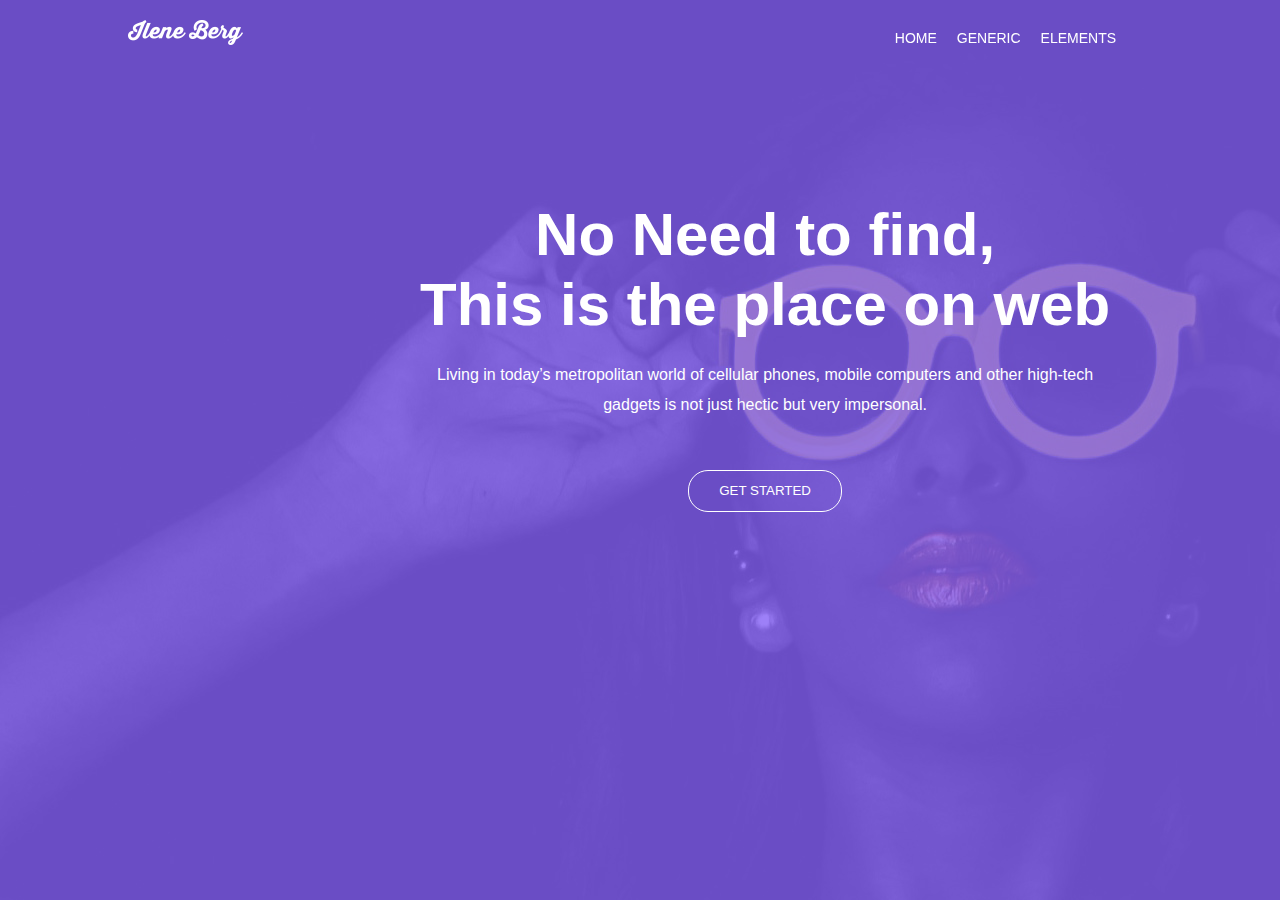
<file: Templete-1/index.html>
<!DOCTYPE html>
<html lang="en">
<head>
    <meta charset="UTF-8">
    <meta http-equiv="X-UA-Compatible" content="IE=edge">
    <meta name="viewport" content="width, initial-scale=1.0">
    <link rel="stylesheet" href="style.css">
    <title>Document</title>
</head>
<body>
    <!-- Nav started -->
    <nav>
        <div class="container">
            <div class="logo"><img src="./img/logo.png" alt="logo"></div>
            <div class="nav-info"><ul><li><a href="#">HOME
            </a></li>
            <li><a href="#">GENERIC
            </a></li>
            <li><a href="#">ELEMENTS
            </a></li>
            </ul></div>
        </div>
    </nav>

    <!-- Nav Ended -->

    <!-- Header Started -->
    <header>
        <div class="overlay">
            <div class="header-content">
                <h1>No Need to find,
                <br> This is the place on web</h1>
                <p>Living in today’s metropolitan world of cellular phones, mobile computers and other high-tech <br> gadgets is not just hectic but very impersonal.</p>
                <button class="primary-btn">GET STARTED</button>
            </div>
            
        </div>
    </header>

    <!-- Header Ended -->



</body>
</html>
</file>
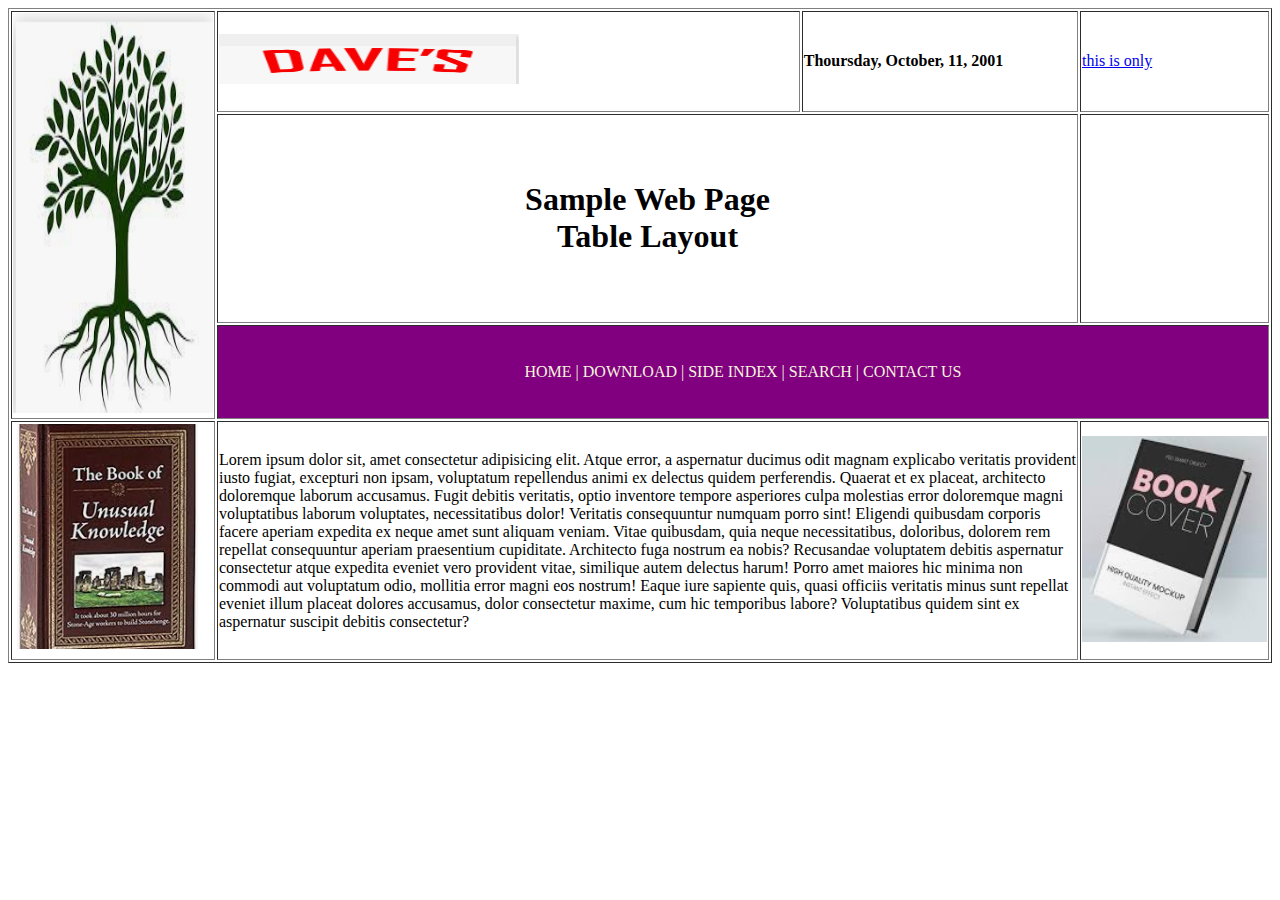
<file: Session2/Task2/index.html>
<!DOCTYPE html>
<html lang="en">
<head>
    <meta charset="UTF-8">
    <meta http-equiv="X-UA-Compatible" content="IE=edge">
    <meta name="viewport" content="width=device-width, initial-scale=1.0">
    <title>table2</title>
</head>
<body>
    <table border="1">
        <tr>
            <td rowspan="3"><img style="width: 200px; height: 400px;" src="tree.PNG" alt="tree"></td>
            <td><img style="width: 300px; height: 50px;" src="dave's.PNG" alt="dave's"></td>
            <td><b>Thoursday, October, 11, 2001</b></td>
            <td><a href="#">this is only</td>
        </tr>
        <tr>
            <td colspan="2"><h1 align="center">Sample Web Page <br> Table Layout</h1></td>
            <td></td>
        </tr>
        <tr>
            <td bgcolor="purple" colspan="3" align="center"><p style="color: beige;">HOME | DOWNLOAD | SIDE INDEX | SEARCH | CONTACT US</p></td>
        </tr>
        <tr>
            <td><img src="book1.PNG" alt="book"></td>
            <td colspan="2"><p>Lorem ipsum dolor sit, amet consectetur adipisicing elit. Atque error, a aspernatur ducimus odit magnam explicabo veritatis provident iusto fugiat, excepturi non ipsam, voluptatum repellendus animi ex delectus quidem perferendis.
            Quaerat et ex placeat, architecto doloremque laborum accusamus. Fugit debitis veritatis, optio inventore tempore asperiores culpa molestias error doloremque magni voluptatibus laborum voluptates, necessitatibus dolor! Veritatis consequuntur numquam porro sint!
            Eligendi quibusdam corporis facere aperiam expedita ex neque amet sunt aliquam veniam. Vitae quibusdam, quia neque necessitatibus, doloribus, dolorem rem repellat consequuntur aperiam praesentium cupiditate. Architecto fuga nostrum ea nobis?
            Recusandae voluptatem debitis aspernatur consectetur atque expedita eveniet vero provident vitae, similique autem delectus harum! Porro amet maiores hic minima non commodi aut voluptatum odio, mollitia error magni eos nostrum!
            Eaque iure sapiente quis, quasi officiis veritatis minus sunt repellat eveniet illum placeat dolores accusamus, dolor consectetur maxime, cum hic temporibus labore? Voluptatibus quidem sint ex aspernatur suscipit debitis consectetur?</p></td>
            <td><img src="book2.PNG" alt="book"></td>
        </tr>

    </table>
</body>
</html>
</file>
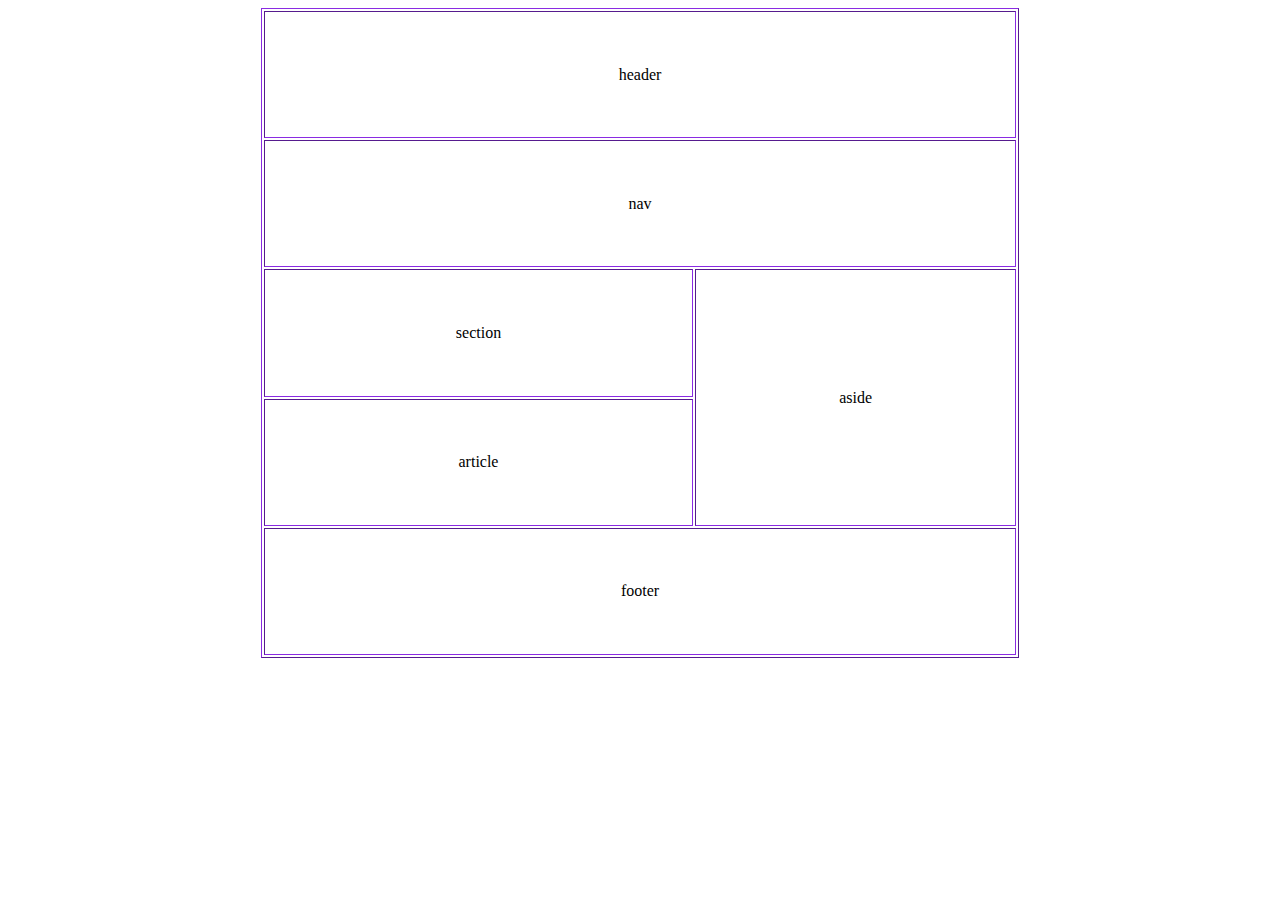
<file: session3/Task1/index.html>
<!DOCTYPE html>
<html lang="en">
<head>
    <meta charset="UTF-8">
    <meta http-equiv="X-UA-Compatible" content="IE=edge">
    <meta name="viewport" content="width=device-width, initial-scale=1.0">
    <title>Document</title>
</head>
<body>
    <table border="1" align="center" style="border-color: blueviolet;" width="60%" height="650px" >
        <tr>
            <td colspan="2">
                <header align="center">
                    header 
                </header>
            </td>
        </tr>
        <tr>
            <td colspan="2">
                <nav align="center">
                    nav
                </nav>
            </td>
        </tr>
        <tr>
            <td>
                <section align="center">
                    section
                </section>
            </td>
            <td rowspan="2">
                <aside align="center">
                    aside
                </aside>
            </td>
        </tr>
        <tr>
            <td>
                <article align="center">
                    article
                </article>
            </td>
        </tr>
        <tr>
            <td colspan="2" >
                <footer align="center">
                    footer
                </footer>
            </td>
        </tr>
    </table>

</body>
</html>
</file>
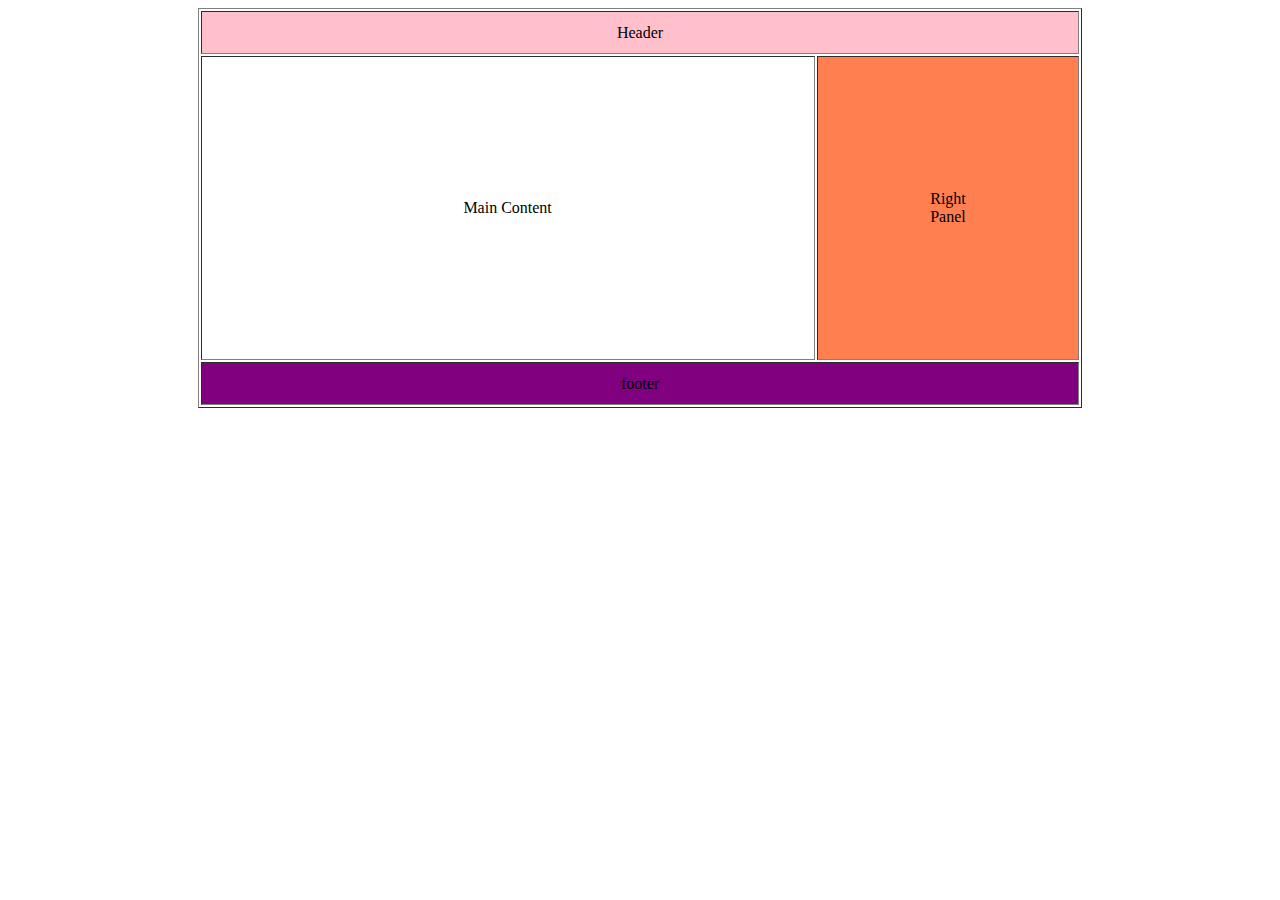
<file: session3/Task2/index.html>
<!DOCTYPE html>
<html lang="en">
<head>
    <meta charset="UTF-8">
    <meta http-equiv="X-UA-Compatible" content="IE=edge">
    <meta name="viewport" content="width=device-width, initial-scale=1.0">
    <title>Document</title>
</head>
<body>
    <table border="1" width="70%" height="400px" align="center">
        <tr>
            <td colspan="2" align="center" bgcolor="pink">
                <header>Header</header> 
            </td>
        </tr>
        <tr align="center">
            <td height="300px">
                <section>
                    Main Content
                </section>
            </td>
            <td bgcolor="coral">
                <aside>
                    Right <br> Panel
                </aside>
            </td>
        </tr>
        <tr>
            <td colspan="2" align="center" bgcolor="purple">
                <footer>
                    footer
                </footer> 
            </td>
        </tr>
        
    </table>
</body>
</html>
</file>
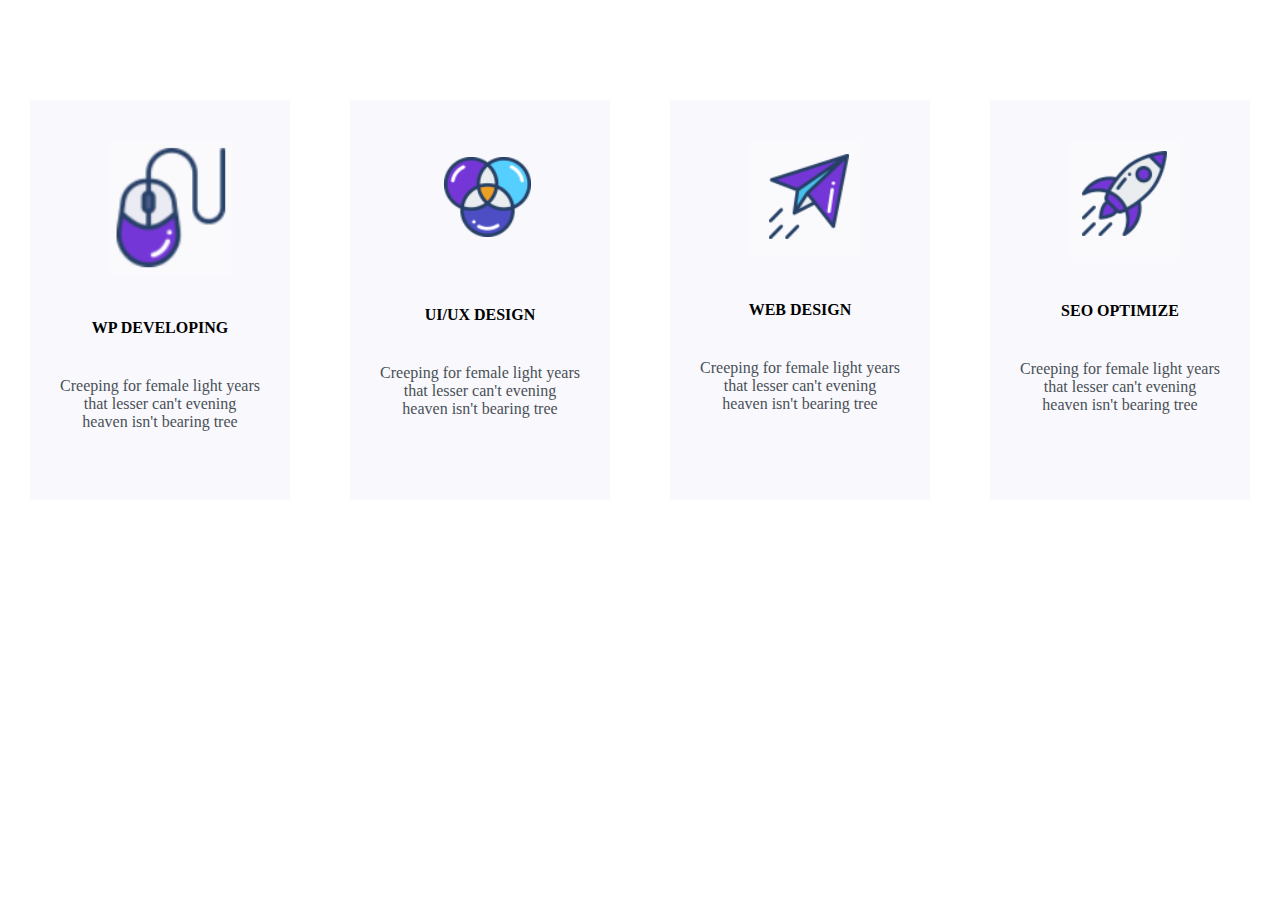
<file: Session4/Task1/index.html>
<!DOCTYPE html>
<html lang="en">
<head>
    <meta charset="UTF-8">
    <meta http-equiv="X-UA-Compatible" content="IE=edge">
    <meta name="viewport" content="width=device-width, initial-scale=1.0">
    <title>Document</title>
    <link href="style.css" rel="stylesheet"/>
</head>
<body>
    <div class="container">
        <div class="card"><img src="img/i1.PNG">
            <h2>WP DEVELOPING</h2><br><br><p>Creeping for female light years<br> that lesser can't evening <br> heaven isn't bearing tree</p>
        </div>
        <div class="card"><img src="img/i2.PNG"><h2>UI/UX DESIGN</h2><br><br>
        <p>Creeping for female light years <br> that lesser can't evening <br>heaven isn't bearing tree</p></div>
        <div class="card"><img src="img/i3.PNG"><h2>WEB DESIGN</h2><br><br><p>Creeping for female light years <br> that lesser can't evening <br> heaven isn't bearing tree</p></div>
        <div class="card"><img src="img/i4.PNG"><h2>SEO OPTIMIZE</h2><br><br><p>Creeping for female light years <br> that lesser can't evening <br> heaven isn't bearing tree</p></div>
    </div>
</body>
</html>
</file>
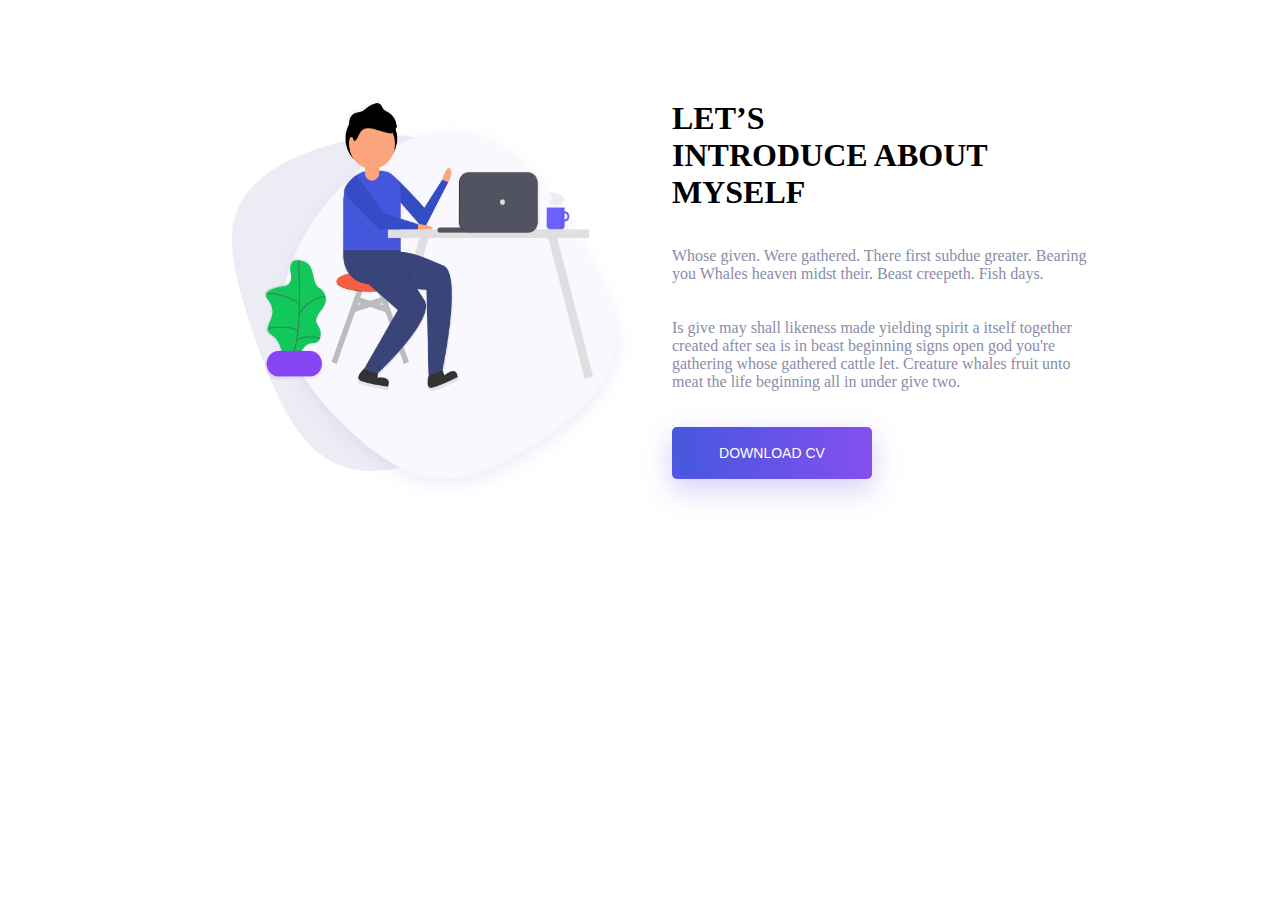
<file: Session4/Task2/index.html>
<!DOCTYPE html>
<html lang="en">
<head>
    <meta charset="UTF-8">
    <meta http-equiv="X-UA-Compatible" content="IE=edge">
    <meta name="viewport" content="width=device-width, initial-scale=1.0">
    <title>Document</title>
    <link rel="stylesheet" href="style.css">
</head>
<body>
    <div class="container">
        <div class="sec1"><img src="img.png" width="400px" height="400px"></div>
        <div class="sec2">
            <h1>LET’S <br>
                INTRODUCE ABOUT<br>
                MYSELF</h1>
                <br><br>
                <p>Whose given. Were gathered. There first subdue greater. Bearing <br>you Whales heaven midst their. Beast creepeth. Fish days.</p><br><br>
                <p>Is give may shall likeness made yielding spirit a itself together <br>created after sea is in beast beginning signs open god you're <br> gathering whose gathered cattle let. Creature whales fruit unto <br> meat the life beginning all in under give two.</p><br><br>
                <button class="primary_btn" >DOWNLOAD CV</button>
        </div>
    </div>
</body>
</html>
</file>
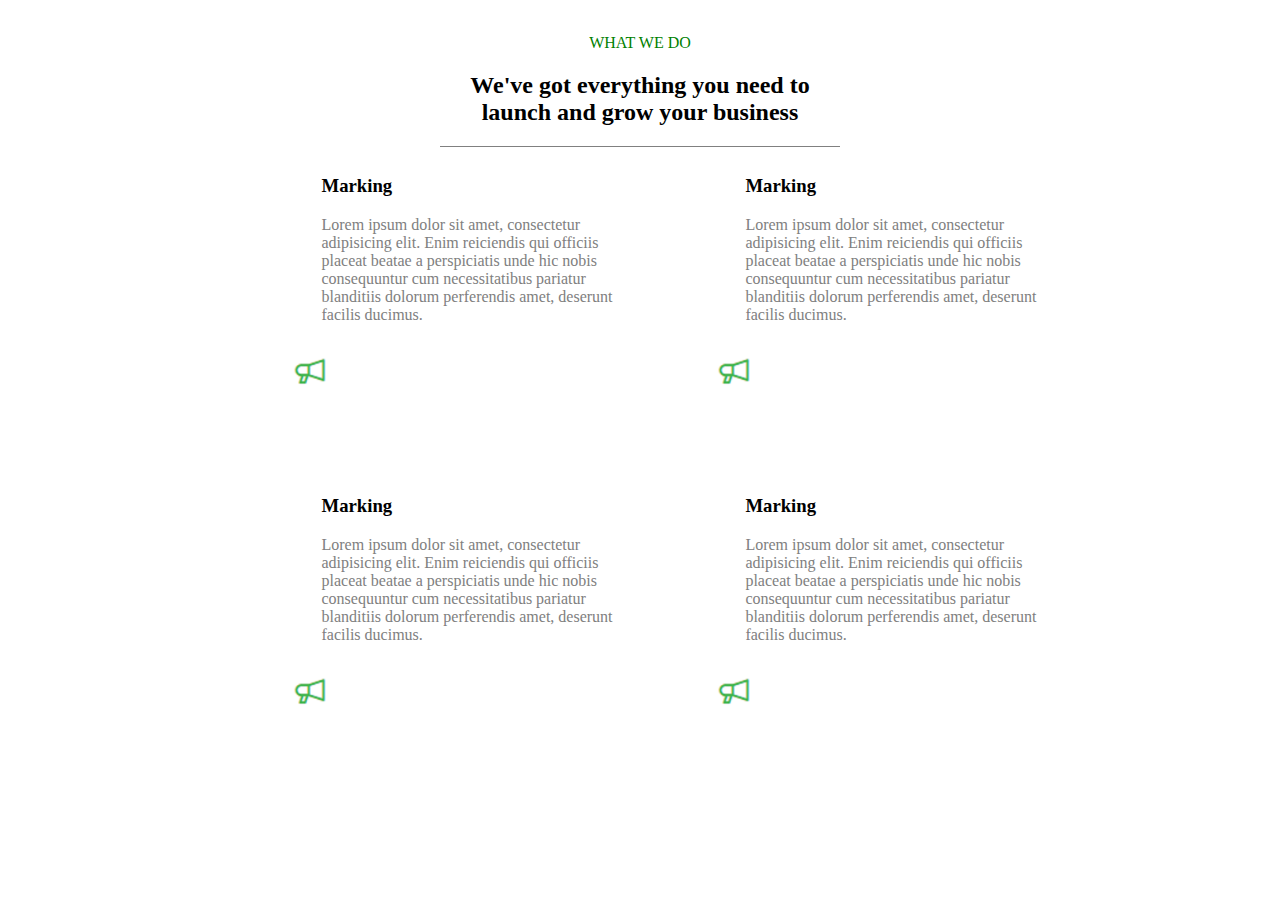
<file: Session5/Task1/index.html>
<!DOCTYPE html>
<html lang="en">
<head>
    <meta charset="UTF-8">
    <meta http-equiv="X-UA-Compatible" content="IE=edge">
    <meta name="viewport" content="width=device-width, initial-scale=1.0">
    <link rel="stylesheet" href="style.css">
    <title>Document</title>
</head>
<body>
    <div class="container">
        <div class="header">
            <p class="green">WHAT WE DO</p>
            <h2>We've got everything you need to <br> launch and grow your business</h2>
            <div class="line"></div>
        </div>
        
        <div class="content"> 
            <div class="content-r">
                <h3>Marking</h3>
            <p class="grey">Lorem ipsum dolor sit amet, consectetur adipisicing elit. Enim reiciendis qui officiis placeat beatae a perspiciatis unde hic nobis consequuntur cum necessitatibus pariatur blanditiis dolorum perferendis amet, deserunt facilis ducimus.</p>
            </div>
            <div class="content-l">
                <img src="img/icon.PNG" alt="icon">
            </div>
            
            
        </div>
        <div class="content">
            <div class="content-r">
                <h3>Marking</h3>
            <p class="grey">Lorem ipsum dolor sit amet, consectetur adipisicing elit. Enim reiciendis qui officiis placeat beatae a perspiciatis unde hic nobis consequuntur cum necessitatibus pariatur blanditiis dolorum perferendis amet, deserunt facilis ducimus.</p>
            </div>
            <div class="content-l">
                <img src="img/icon.PNG" alt="icon">
            </div>
        </div>
        <br>
        <div class="content">
            <div class="content-r">
                <h3>Marking</h3>
            <p class="grey">Lorem ipsum dolor sit amet, consectetur adipisicing elit. Enim reiciendis qui officiis placeat beatae a perspiciatis unde hic nobis consequuntur cum necessitatibus pariatur blanditiis dolorum perferendis amet, deserunt facilis ducimus.</p>
            </div>
            <div class="content-l">
                <img src="img/icon.PNG" alt="icon">
            </div>
        </div>
        <div class="content">
            <div class="content-r">
                <h3>Marking</h3>
            <p class="grey">Lorem ipsum dolor sit amet, consectetur adipisicing elit. Enim reiciendis qui officiis placeat beatae a perspiciatis unde hic nobis consequuntur cum necessitatibus pariatur blanditiis dolorum perferendis amet, deserunt facilis ducimus.</p>
            </div>
            <div class="content-l">
                <img src="img/icon.PNG" alt="icon">
            </div>
        </div>


    </div>
</body>
</html>
</file>
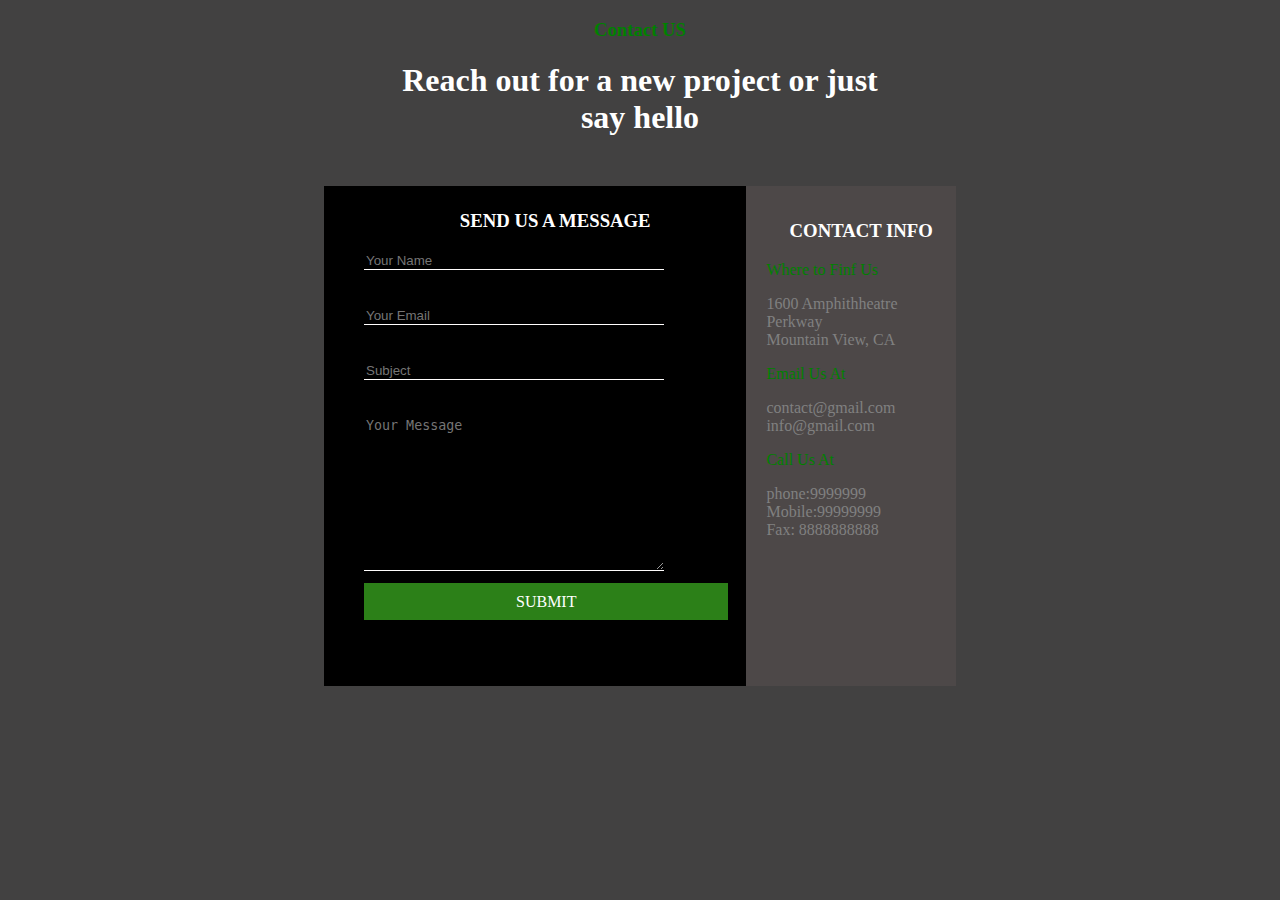
<file: Session5/Task2/index.html>
<!DOCTYPE html>
<html lang="en">
<head>
    <meta charset="UTF-8">
    <meta http-equiv="X-UA-Compatible" content="IE=edge">
    <meta name="viewport" content="width=device-width, initial-scale=1.0">
    <title>Document</title>
    <link rel="stylesheet" href="style.css">
</head>
<body>
    <h3 class="green1">Contact US</h3>
        <h1>Reach out for a new project or just <br>say hello</h1>
    <div class="container">
        
        <div class="left">
            <h3>CONTACT INFO</h3>
            <p class="green">Where to Finf Us</p>
            <p class="gray">
                1600 Amphithheatre Perkway <br>
                Mountain View, CA 
            </p>
            <p class="green">Email Us At</p>
            <p class="gray">contact@gmail.com<br>
            info@gmail.com
            </p>

            <p class="green">Call Us At</p>
            <p class="gray">phone:9999999<br>
            Mobile:99999999<br>
            Fax: 8888888888</p>
        </div>
        <div class="right">
            <h3>SEND US A MESSAGE</h3>
            <input placeholder="Your Name"><br><br><br>
            <input placeholder="Your Email"><br><br><br>
            <input placeholder="Subject"><br><br><br>
            <textarea placeholder="Your Message"></textarea><br><br>
            <a >SUBMIT</a>
        </div>
    </div>
</body>
</html>
</file>
<file: Templete-1/style.css>
*{

    margin: 0;
}
body {
    color: #777777;
    font-family: "Poppins", sans-serif;
    font-size: 14px;
    font-weight: 300;
}
.container{
    background-color: rgb(214, 21, 21);
    width: 80%;
    /* height: 100vh; */
    margin: auto;

}
/* Nav started */
nav {
    overflow: auto;
    height: 50px;
    padding-top: 20px;
    /* background-color: rgba(132, 96, 246,0.8); */
    width: 100%;
    position: fixed;
    z-index: 1;
}
.logo{
    width: 70%;
    float: left;
    
}
.nav-info{
    width: 30%;
    float: left;
}
.nav-info ul li{
    list-style: none;
    padding: 10px;
    float: left;


}
.nav-info ul li a{
    text-decoration: none;
    color: #fff;
}
.nav-info ul li a:hover{
    color: salmon;
}

/* Nav Ended */

/* Header Started */
header{
    background-image: url('./img/banner-bg.jpg');    
    width: 100%;
    height: 100vh;
    background-size: cover;
    position: relative;
}
header h1 {
    font-size: 60px;
    line-height:70px;
    margin-bottom: 20px;
}
header p{
    font-size: 16px;
    line-height: 30px;

}
.header-content{
    text-align: center;
    position: absolute;
    top: 200px;
    left: 420px;
    color: #fff;
}
.overlay{
    width: 100%;
    height: 100%;
    background-color: rgba(132, 96, 246,0.8);
}
.primary-btn {
    margin-top: 50px;
    line-height: 40px;
    padding: 0 30px;
    border-radius: 20px;
    background: transparent;
    border: 1px solid #fff;
    outline: none;
    color: #fff;
    font-weight: 500;
    /*-webkit-transition: all 0.3s ease 0s;
    -moz-transition: all 0.3s ease 0s;
    -o-transition: all 0.3s ease 0s;
    transition: all 0.3s ease 0s;
    */cursor: pointer;
    text-transform: uppercase;
    -webkit-border-radius: 20px;
    -moz-border-radius: 20px;
    -ms-border-radius: 20px;
    -o-border-radius: 20px;
}
/* Header Ended */
</file>
<file: Session4/Task1/style.css>
*{
    margin: 0;
}
.container{
    display: flex;
}
.card{
    background-color: #f9f9fd;
    width: 260px;
    height: 400px;
    margin: auto;
    margin-top: 100px;
}
img{
    margin: 40px 80px;
}
h2{
    text-align: center;
    font-size: medium;
}

p{
    text-align: center;
    color: #495057;
    padding: 4px;
}
</file>
<file: Session4/Task2/style.css>
*{
    margin: 0;
}
.container{
    display: flex;
}
.sec1{
    /* background-color: red; */
    width: 45%;
    height: 400px;
    margin: auto;
    margin-top: 100px;
}
.sec2{
    /* background-color: red; */
    width: 45%;
    height: 400px;
    margin: auto;
    margin-top: 100px;
}
img{
    margin-left: 200px;
}
p{
    color: #8a8caa;
}
.primary_btn {
    width: 200px;
    display: inline-block;
    color: #fff;
    letter-spacing: 0px;
    font-family: "Rubik", sans-serif;
    font-weight: 500;
    font-size: 14px;
    line-height: 46px;
    outline: none !important;
    text-align: center;
    cursor: pointer;
    text-transform: uppercase;
    border-radius: 5px;
    background-origin: border-box;
    background-clip: content-box, border-box;
    background-image: linear-gradient(to right, #4458dc 0%, #854fee 100%), radial-gradient(circle at top left, #4458dc, #854fee);
    border: double 2px transparent;
    box-shadow: 0px 10px 30px rgb(118 85 225 / 30%);
}
</file>
<file: Session5/Task1/style.css>
.green{
    color: green;
}
.container{
    /* background-color: greenyellow; */
    width: 70%;
    height: 90vh;
    margin: auto;
}
.header{
    padding-top: 10px;
    /* background-color: hotpink; */
    text-align: center;
}
.line{
    width: 400px;
    height: 0.5px;
    background-color: grey;
    margin: auto;
}
.content{
    float: left;
    /* background-color: indigo; */
    width: 40%;
    height: 30vh;
    margin-left: 70px;
    margin-bottom: 40px;
    margin-top: 10px;
}
.content-l{
    width: 20%;
    /* background-color: lightcoral; */
    height: 100%;
}
.content-l img{
    width: 60%;
    margin-left: 20px;
    margin-top: 10px;
}
.content-r{
    float:right;
    width: 300px;
}
.grey{
    color: gray;
}
</file>
<file: Session5/Task2/style.css>
*{
    background-color: rgb(66, 65, 65);
}

.container{
    background-color: black;
    width: 50%;
    height: 500px;
    margin: auto;
    margin-top: 50px;
}
.left{
    background-color: rgb(77, 72, 72);
    float: right;
    height: 100%;
    width: 30%;
    padding-left: 20px;
}
.right{
    background-color: black;
    height: 100%;
    padding-left: 40px;

    
}
.right input{
    border: none;
    border-bottom: 1px solid rgb(255, 253, 253);
    width: 50%;
    background-color: black;
}
.right textarea{
    border: none;
    border-bottom: 1px solid rgb(255, 253, 253);
    width: 50%;
    height: 150px;
    background-color: black;

}

.right a {
    background-color: rgb(44, 128, 24);
    width: 200px;
    color: white;
    padding: 10px 152px;
    /* margin-left: 20px; */
}

.right h3 {
    padding-top: 24px;
    color: rgb(255, 255, 255);
    background-color: black;
    
}
.green{
    color: green;
    background-color: rgb(77, 72, 72);

}
.gray{
    color: grey;
    background-color: rgb(77, 72, 72);

}
.left h3{
    padding-top: 15px;
    color: rgb(255, 255, 255);
    background-color: rgb(77, 72, 72);
}
h3,h1{
text-align: center;
}
h3{
    color: green;
}
h1{
    color: white;
}
</file>
